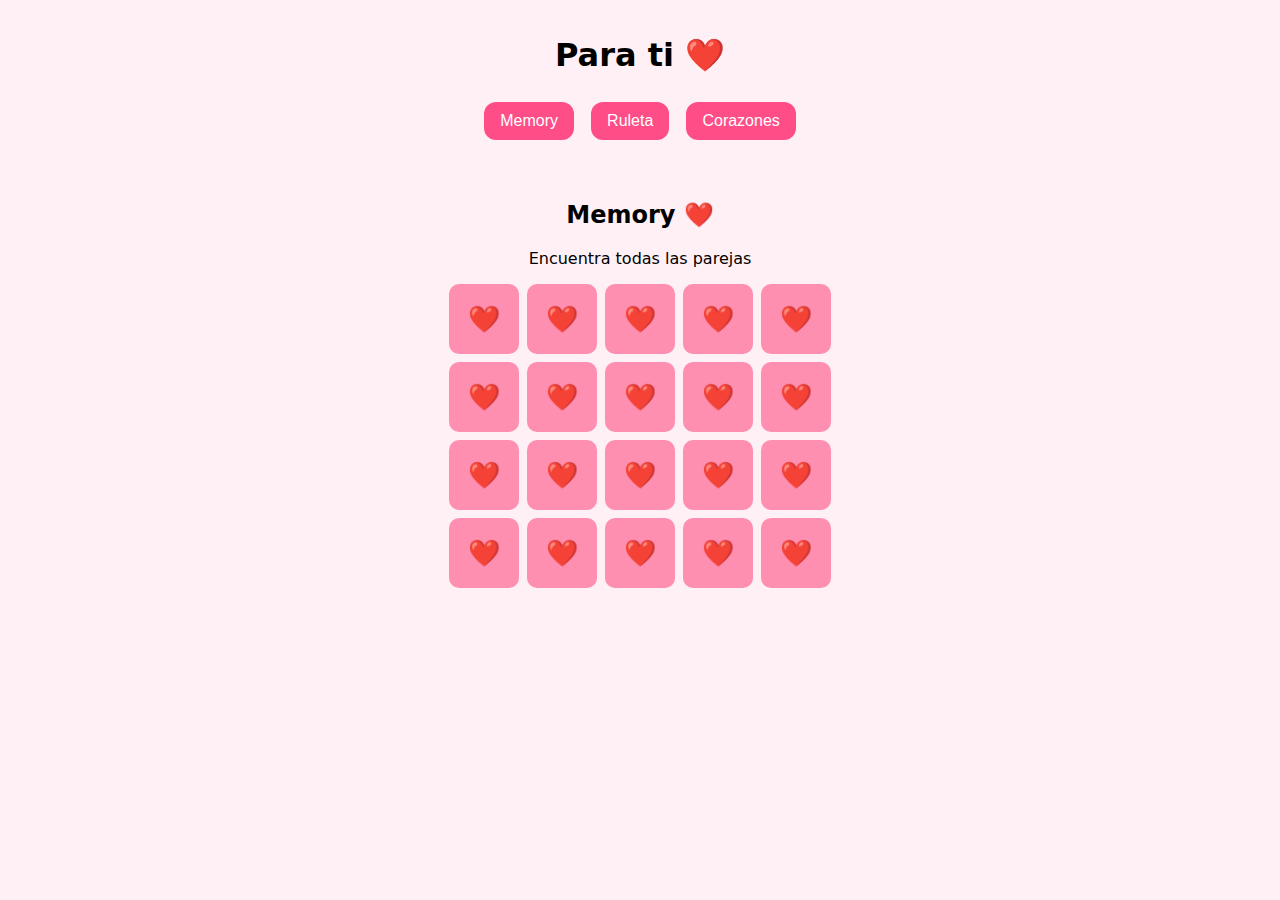
<file: index.html>
<!DOCTYPE html>
<html lang="es">
<head>
  <meta charset="UTF-8" />
  <meta name="viewport" content="width=device-width, initial-scale=1.0"/>
  <title>Nuestra App ❤️</title>
  <link rel="stylesheet" href="css/styles.css" />
</head>

<body>
  <header>
    <h1>Para ti ❤️</h1>

    <nav>
      <button data-page="memory">Memory</button>
      <button data-page="ruleta">Ruleta</button>
      <button data-page="corazones">Corazones</button>
    </nav>
  </header>

  <main id="app"></main>

  <script type="module" src="js/main.js"></script>
</body>
</html>
</file>
<file: css/styles.css>
body{
  font-family: system-ui, sans-serif;
  margin:0;
  background:#fff0f6;
  text-align:center;
}

header{
  padding:15px;
}

nav button{
  margin:6px;
  padding:10px 16px;
  border:none;
  border-radius:12px;
  font-size:16px;
  background:#ff4d88;
  color:white;
}

#app{
  padding:20px;
}

/* MEMORY */

.grid{
  display:grid;
  gap:8px;
  justify-content:center;
}

.card{
  width:70px;
  height:70px;
  background:#ff8fb1;
  border-radius:10px;
  display:flex;
  align-items:center;
  justify-content:center;
  font-size:26px;
  cursor:pointer;
  overflow:hidden;
}

.card img{
  width:100%;
  height:100%;
  object-fit:cover;
}

/* CORAZONES */

.holes{
  display:grid;
  grid-template-columns: repeat(3, 90px);
  gap:12px;
  justify-content:center;
}

.hole{
  width:90px;
  height:90px;
  background:#ffd6e7;
  border-radius:50%;
  position:relative;
}

.heart{
  position:absolute;
  font-size:40px;
  cursor:pointer;
}
.ruleta-container{
  position: relative;
  width: 300px;
  height: 300px;
  margin: 20px auto;
}

.ruleta{
  width: 100%;
  height: 100%;
  border-radius: 50%;
  position: relative;
  transition: transform 4s cubic-bezier(0.33, 1, 0.68, 1);
  border: 3px solid #ff1a75;
  background: white;
  overflow: hidden;
}

.sector{
  position: absolute;
  width: 100%;
  height: 100%;
  top: 0;
  left: 0;
  background: #ff4d88;
  color: white;
  display: flex;
  align-items: center;
  justify-content: center;
  text-align: center;
  font-weight: bold;
  font-size: 13px;
  clip-path: polygon(50% 50%, 100% 50%, 65% 0%);
  transform-origin: 50% 50%;
  transform: rotate(calc(var(--i) * 72deg));
}

.sector .text{
  white-space: nowrap;
  display: block;
  position: absolute;
  /* sit near the outer edge of the sector (base of the triangle) */
  top: 30%;
  left: 70%;
  transform-origin: center;
  /* translate to center the span, then rotate 90deg so text aligns radially
     (sector provides the sector rotation, so final rotation = sector + 90deg) */
  transform: translate(-50%, -50%) rotate(90deg);
  font-size: 13px;
  pointer-events: none;
}

.sector:nth-child(4) .text,
.sector:nth-child(5) .text{
  color: #333;
}

.sector:nth-child(1){background:#ff4d88;}
.sector:nth-child(2){background:#ff85a1;}
.sector:nth-child(3){background:#ffa6c1;}
.sector:nth-child(4){background:#ffd6e7; color:#333;}
.sector:nth-child(5){background:#ffe6f0; color:#333;}

#spinBtn{
  margin-top: 30px;
  padding: 14px 40px;
  font-size: 18px;
  font-weight: bold;
  background: linear-gradient(135deg, #ff1a75 0%, #ff4d88 100%);
  color: white;
  border: none;
  border-radius: 50px;
  cursor: pointer;
  box-shadow: 0 4px 15px rgba(255, 26, 117, 0.4);
  transition: all 0.3s ease;
  letter-spacing: 0.5px;
}

#spinBtn:hover{
  transform: translateY(-2px);
  box-shadow: 0 6px 20px rgba(255, 26, 117, 0.6);
  background: linear-gradient(135deg, #ff4d88 0%, #ff1a75 100%);
}

#spinBtn:active{
  transform: translateY(0);
  box-shadow: 0 2px 10px rgba(255, 26, 117, 0.4);
}

.flecha{
  position:absolute;
  top:-20px;
  left:50%;
  transform:translateX(-50%);
  font-size:24px;
  color:#ff1a75;
}
</file>
